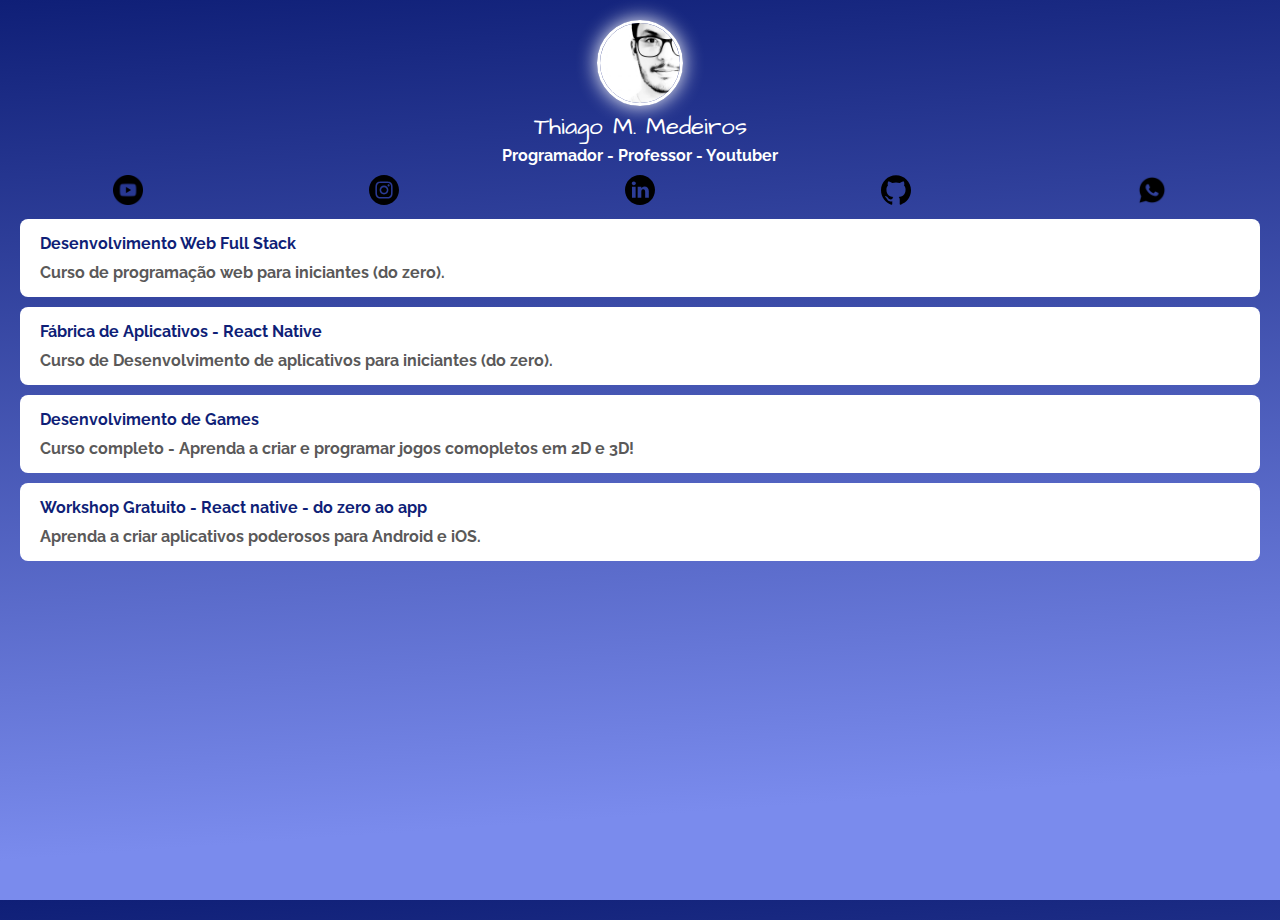
<file: index.html>
<!DOCTYPE html>
<html lang="en">
<head>
    <meta charset="UTF-8">
    <meta http-equiv="X-UA-Compatible" content="IE=edge">
    <meta name="viewport" content="width=device-width, initial-scale=1.0">
    <title>LinkTree</title>
    
    <link href="https://fonts.googleapis.com/css2?family=Architects+Daughter&family=Raleway&display=swap" rel="stylesheet">    

    <link rel="stylesheet" href="css/style.css">

    <!-- Global site tag (gtag.js) - Google Analytics -->
    <script async src="https://www.googletagmanager.com/gtag/js?id=G-44EBWTGDZF"></script>
    <script>
    window.dataLayer = window.dataLayer || [];
    function gtag(){dataLayer.push(arguments);}
    gtag('js', new Date());

    gtag('config', 'G-44EBWTGDZF');
    </script>
</head>
<body>
    <div class="profile">
        <img src="img/thiago.jpg" alt="Thiago" class="avatar">
        <h1>Thiago M. Medeiros</h1>
        <h2>Programador - Professor - Youtuber</h2>
    </div>

    <ul class="social">
        <li>
            <a href="">
                <img src="img/youtube.png" alt="Youtube">
            </a>
        </li>
        <li>
            <a href="">
                <img src="img/insta.svg" alt="Instagran">
            </a>
        </li>
        <li>
            <a href="">
                <img src="img/linkedin.svg" alt="LinkedIn">
            </a>
        </li>  
        <li>
            <a href="https://github.com/Maylon-Nemoto/maylonparateste.github.io">
                <img src="img/github.svg" alt="GitHub">
            </a>
        </li>  
        <li>
            <a href="">
                <img src="img/whatsapp.png" alt="whatsapp">
            </a>
        </li>               

    </ul>

    <ul class="link-list">        
        <li>
            <a href="https://thiago-medeiros.com/formacao-fullstack-javascript/?utm_campaign=&utm_medium=email&hsrc=ZW1haWxPZmVydGFCcm9hZGNhc3Qx&utm_source=leadlovers&utm_content=PNOME%20quero%20te%20dar%20mais%20uma%20chance...">
              Desenvolvimento Web Full Stack
              <span>Curso de programação web para iniciantes (do zero).</span>
            </a>
        </li>                   
        <li>
            <a href="https://github.com/Maylon-Nemoto/maylonparateste.github.io">
                Fábrica de Aplicativos - React Native
                <span> Curso de Desenvolvimento de aplicativos para iniciantes (do zero).</span>
            </a>
        </li>                
        <li>
            <a href="https://www.youtube.com/watch?v=6mRbDEtDoyA">
                Desenvolvimento de Games
                <span>Curso completo - Aprenda a criar e programar jogos comopletos em 2D e 3D!</span>
            </a>
        </li>                 
        <li>
            <a href="https://www.youtube.com/watch?v=JRzWRZahOVU">
                Workshop Gratuito - React native - do zero ao app
                <span>Aprenda a criar aplicativos poderosos para Android e iOS.</span>
            </a>
        </li>        
        <br> <br>
        

    </ul>
</body>
</html>
</file>
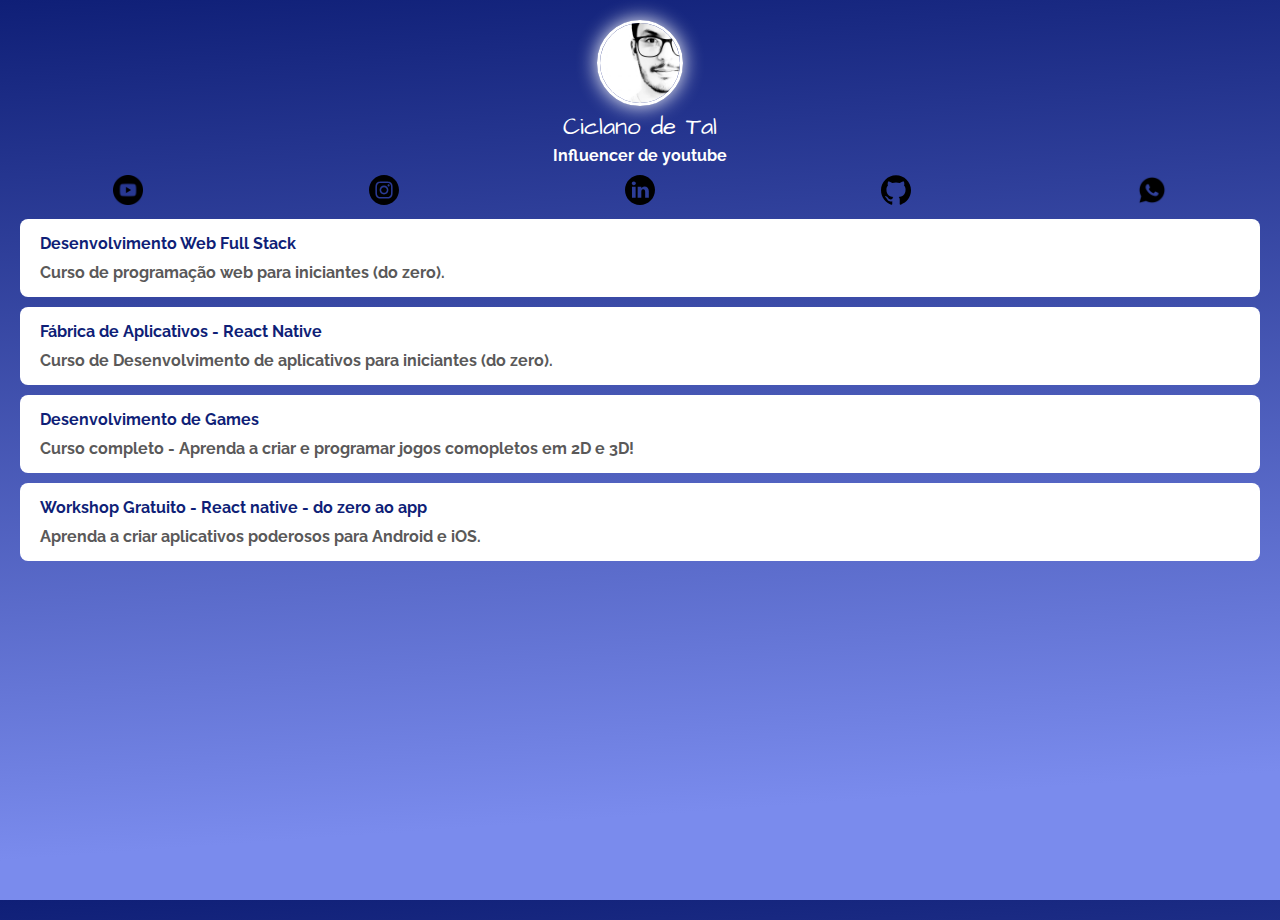
<file: linktree-ciclano/linktree-ciclano.html>
<!DOCTYPE html>
<html lang="en">
<head>
    <meta charset="UTF-8">
    <meta http-equiv="X-UA-Compatible" content="IE=edge">
    <meta name="viewport" content="width=device-width, initial-scale=1.0">
    <title>Linktree do Ciclano</title>
    
    <link href="https://fonts.googleapis.com/css2?family=Architects+Daughter&family=Raleway&display=swap" rel="stylesheet">    

    <link rel="stylesheet" href="css/style.css">    
</head>
<body>
    <div class="profile">
        <img src="img/thiago.jpg" alt="Thiago" class="avatar">
        <h1>Ciclano de Tal</h1>
        <h2>Influencer de youtube</h2>
    </div>

    <ul class="social">
        <li>
            <a href="">
                <img src="img/youtube.png" alt="Youtube">
            </a>
        </li>
        <li>
            <a href="https://www.instagram.com/">
                <img src="img/insta.svg" alt="Instagran">
            </a>
        </li>
        <li>
            <a href="https://www.linkedin.com/feed/">
                <img src="img/linkedin.svg" alt="LinkedIn">
            </a>
        </li>  
        <li>
            <a href="https://github.com/Maylon-Nemoto/maylonparateste.github.io">
                <img src="img/github.svg" alt="GitHub">
            </a>
        </li>  
        <li>
            <a href="">
                <img src="img/whatsapp.png" alt="whatsapp">
            </a>
        </li>               

    </ul>

    <ul class="link-list">        
        <li>
            <a href="https://thiago-medeiros.com/formacao-fullstack-javascript/?utm_campaign=&utm_medium=email&hsrc=ZW1haWxPZmVydGFCcm9hZGNhc3Qx&utm_source=leadlovers&utm_content=PNOME%20quero%20te%20dar%20mais%20uma%20chance...">
              Desenvolvimento Web Full Stack
              <span>Curso de programação web para iniciantes (do zero).</span>
            </a>
        </li>                   
        <li>
            <a href="https://github.com/Maylon-Nemoto/maylonparateste.github.io">
                Fábrica de Aplicativos - React Native
                <span> Curso de Desenvolvimento de aplicativos para iniciantes (do zero).</span>
            </a>
        </li>                
        <li>
            <a href="https://www.youtube.com/watch?v=6mRbDEtDoyA">
                Desenvolvimento de Games
                <span>Curso completo - Aprenda a criar e programar jogos comopletos em 2D e 3D!</span>
            </a>
        </li>                 
        <li>
            <a href="https://www.youtube.com/watch?v=JRzWRZahOVU">
                Workshop Gratuito - React native - do zero ao app
                <span>Aprenda a criar aplicativos poderosos para Android e iOS.</span>
            </a>
        </li>        
        <br> <br>
        

    </ul>
</body>
</html>
</file>
<file: css/style.css>
* {
    margin: 0;
    padding: 0;
}

html, body {
    height: 100%;
}

body {
    background-color: #0f1f77;
    background:linear-gradient(176deg, rgba(15,31,119,1) 0%, rgba(122,139,237,1) 87%);
    color: white;
    font-family:'Raleway', sans-serif;

}

.avatar {
    width: 80px;
    border-radius: 50px;
    border: 3px solid white;
    box-shadow: 0 0 20px white;
}

h1 {
    font-family: 'Architects Daughter', cursive;
    font-weight: 100;
    font-size: 24px;
    margin-bottom: 2px;
}

h2 {
    font-size: 16px;
    }

.profile {
    margin-top: 20px;
    text-align: center;
    
}

.social {
    display: flex;
    justify-content: space-around;
    list-style: none;
    margin: 10px 0;
}

.social img {
     width: 30px;
}

.link-list {      
    list-style: none;      
}

.link-list li {
    margin: 10px 20px;
}

.link-list li a {
    display: block;
    background: white;
    padding: 15px 20px;
    border-radius: 8px;
    text-decoration: none;
    color: #0f1f77;
    font-weight: bold;
}

.link-list li a span {
    color: rgb(90, 89, 89);
    display: block;
    margin-top: 10px;
}
</file>
<file: linktree-ciclano/css/style.css>
* {
    margin: 0;
    padding: 0;
}

html, body {
    height: 100%;
}

body {
    background-color: #0f1f77;
    background:linear-gradient(176deg, rgba(15,31,119,1) 0%, rgba(122,139,237,1) 87%);
    color: white;
    font-family:'Raleway', sans-serif;

}

.avatar {
    width: 80px;
    border-radius: 50px;
    border: 3px solid white;
    box-shadow: 0 0 20px white;
}

h1 {
    font-family: 'Architects Daughter', cursive;
    font-weight: 100;
    font-size: 24px;
    margin-bottom: 2px;
}

h2 {
    font-size: 16px;
    }

.profile {
    margin-top: 20px;
    text-align: center;
    
}

.social {
    display: flex;
    justify-content: space-around;
    list-style: none;
    margin: 10px 0;
}

.social img {
     width: 30px;
}

.link-list {      
    list-style: none;      
}

.link-list li {
    margin: 10px 20px;
}

.link-list li a {
    display: block;
    background: white;
    padding: 15px 20px;
    border-radius: 8px;
    text-decoration: none;
    color: #0f1f77;
    font-weight: bold;
}

.link-list li a span {
    color: rgb(90, 89, 89);
    display: block;
    margin-top: 10px;
}
</file>
